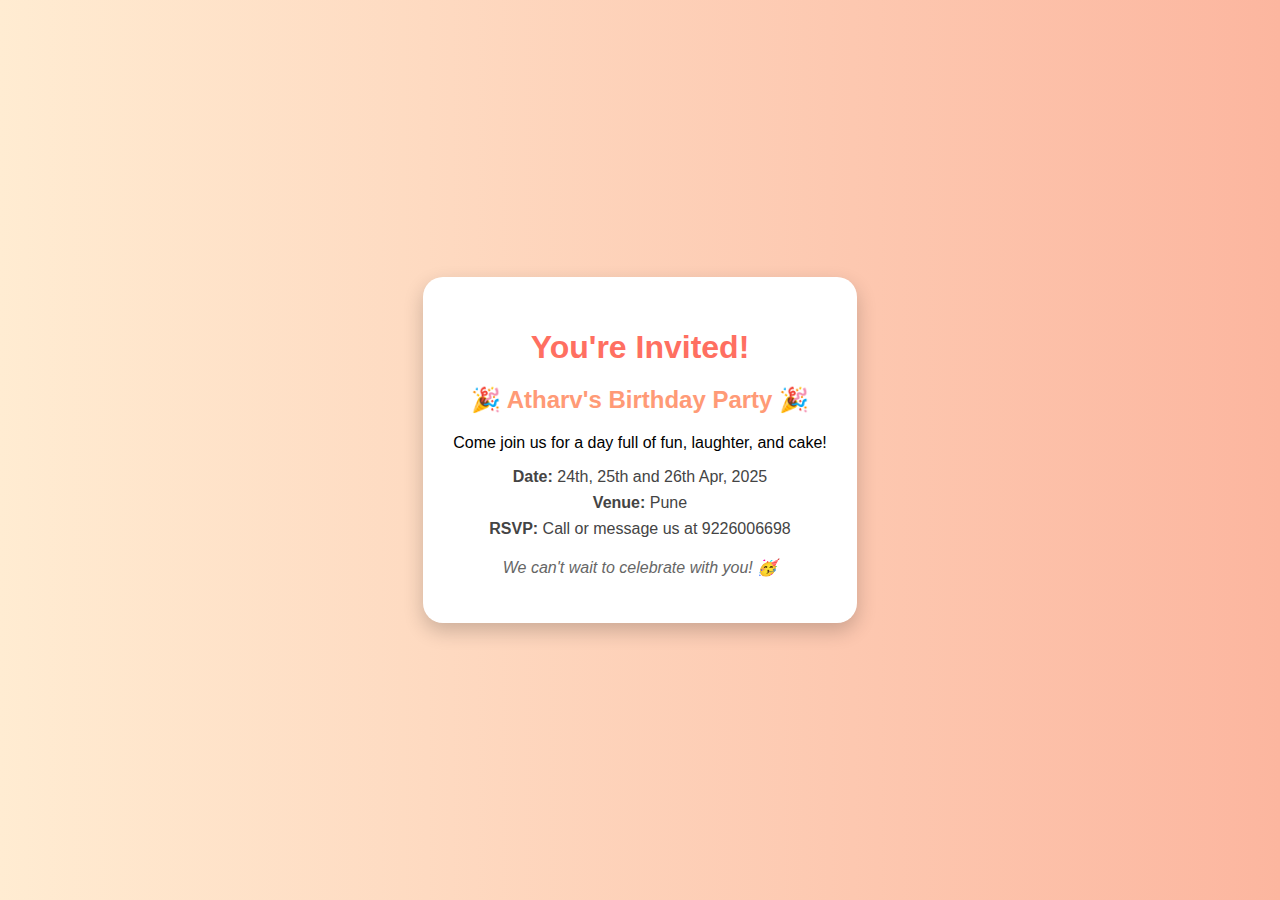
<file: birthday-invitation.html>
<!DOCTYPE html>
<html lang="en">
<head>
    <meta charset="UTF-8">
    <title>Atharv's Birthday Invitation</title>
    <link rel="stylesheet" href="./style.css">
</head>
<body>
    <div class="invitation-card">
        <h1>You're Invited!</h1>
        <h2>🎉 Atharv's Birthday Party 🎉</h2>
        <p>Come join us for a day full of fun, laughter, and cake!</p>
        
        <div class="details">
            <p><strong>Date:</strong> 24th, 25th and 26th Apr, 2025</p>
            <p><strong>Venue:</strong> Pune </p>
            <p><strong>RSVP:</strong> Call or message us at 9226006698 </p>
        </div>

        <p class="footer-note">We can't wait to celebrate with you! 🥳</p>
    </div>
</body>
</html>
</file>
<file: style.css>
body {
    background: linear-gradient(to right, #ffecd2, #fcb69f);
    font-family: 'Segoe UI', Tahoma, Geneva, Verdana, sans-serif;
    margin: 0;
    padding: 0;
    display: flex;
    justify-content: center;
    align-items: center;
    height: 100vh;
}

.invitation-card {
    background-color: white;
    padding: 30px;
    border-radius: 20px;
    box-shadow: 0 8px 20px rgba(0,0,0,0.2);
    text-align: center;
    max-width: 500px;
}

h1 {
    color: #ff6f61;
    margin-bottom: 10px;
}

h2 {
    color: #ff9a76;
    margin-bottom: 20px;
}

.details p {
    margin: 8px 0;
    font-size: 16px;
    color: #444;
}

.footer-note {
    margin-top: 20px;
    font-style: italic;
    color: #666;
}
</file>
